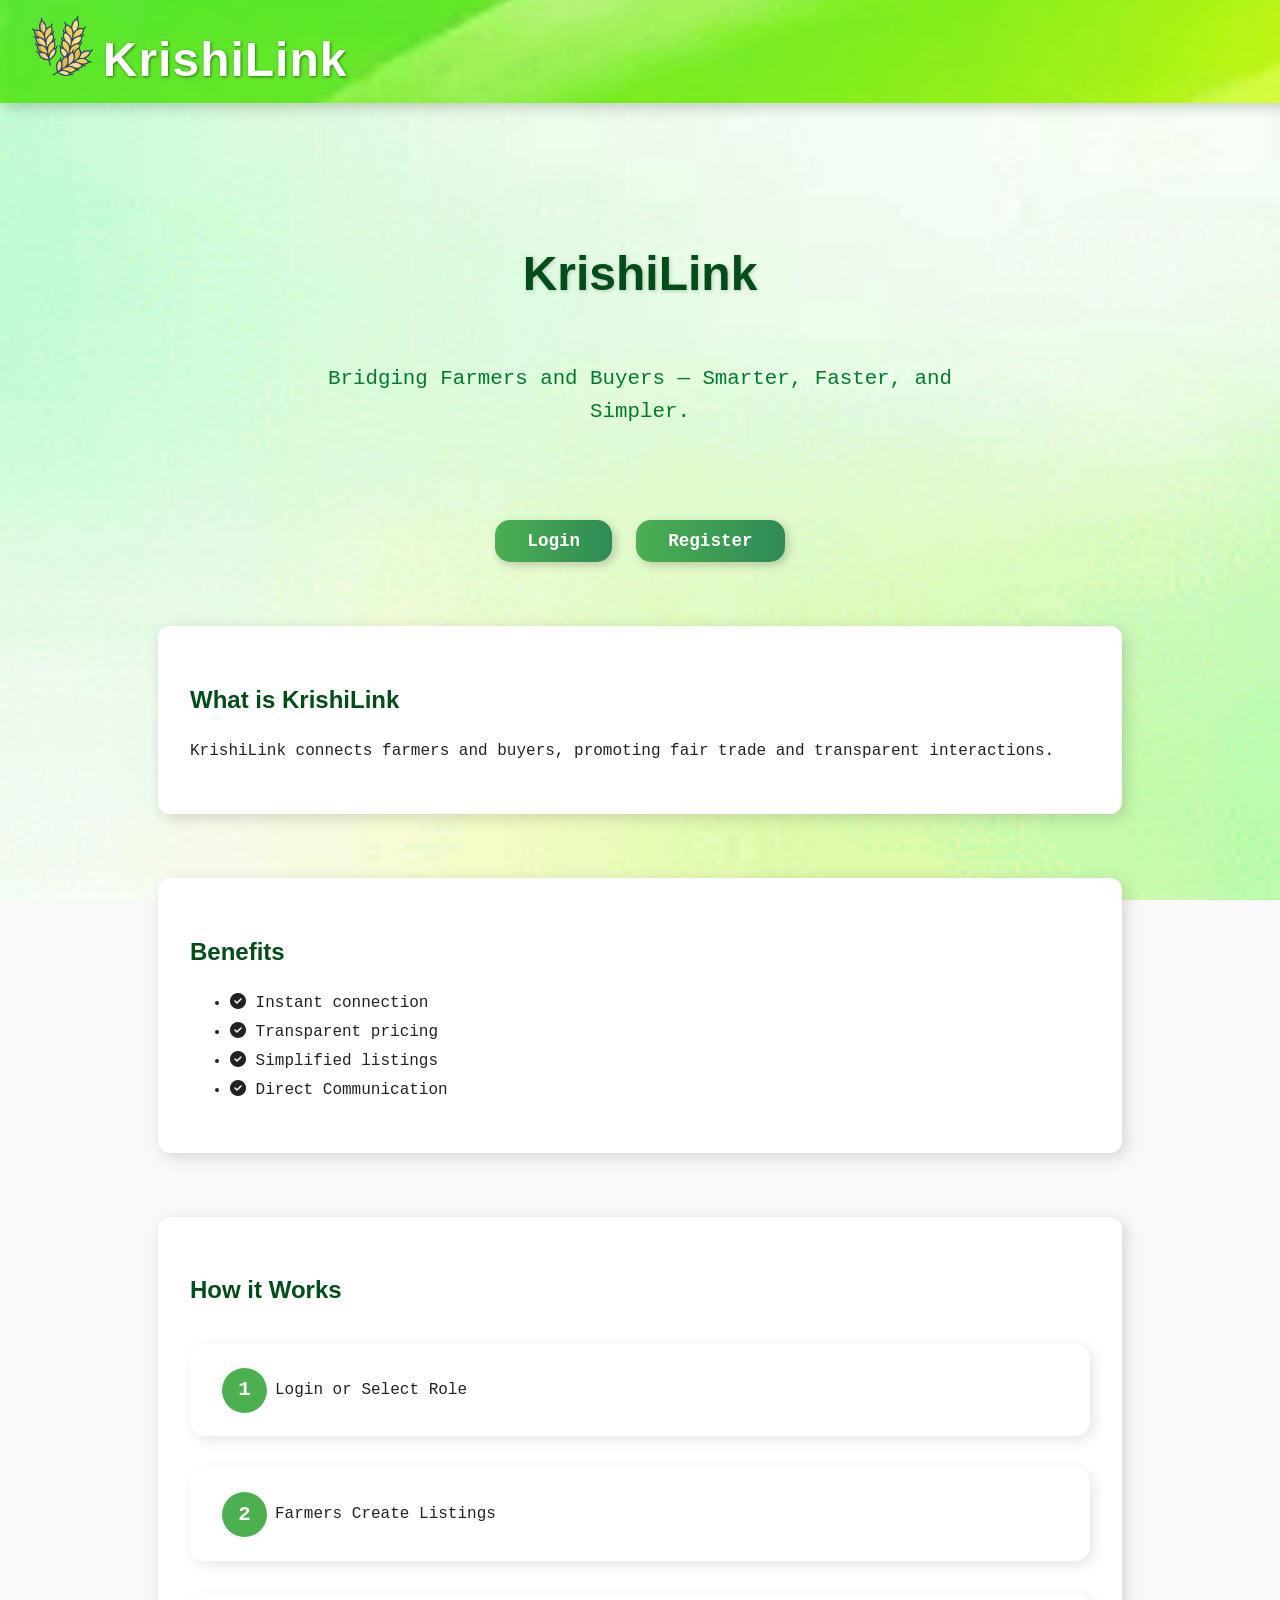
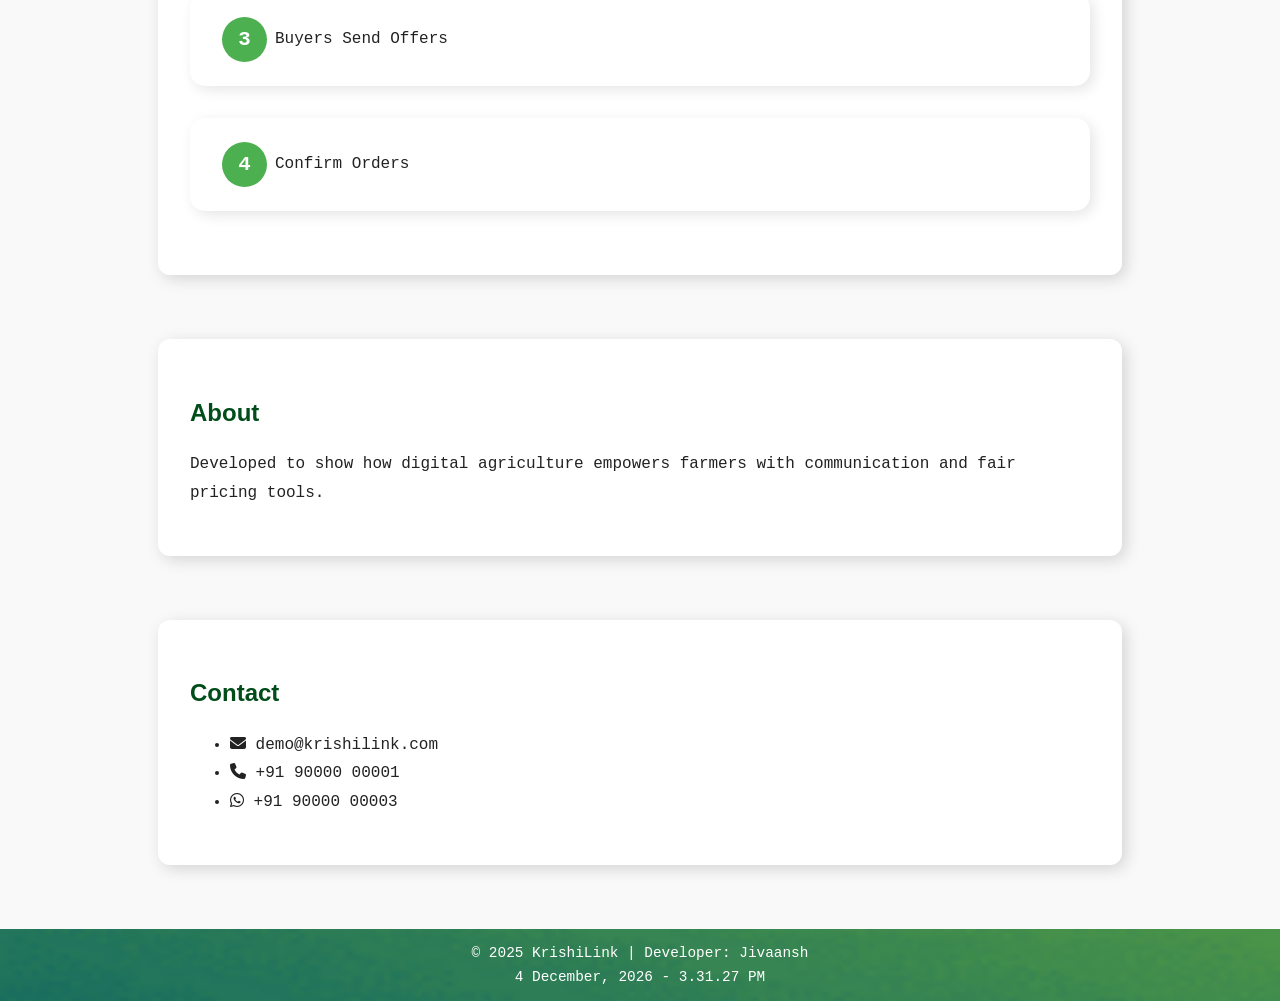
<file: index.html>
<!DOCTYPE html>
<html lang="en">

<head>
  <meta charset="UTF-8" />

  <!-- Favicon -->
  <link rel="icon" type="image/png" sizes="32x32" href="/assets/images/logo.png">
  <link rel="icon" type="image/png" sizes="16x16" href="/assets/images/logo.png">

  <!-- Primary Meta Tags -->
  <title>KrishiLink – Smart Farming Solutions</title>
  <meta name="title" content="KrishiLink – Smart Farming Solutions">
  <meta name="description"
    content="KrishiLink is your gateway to innovative farming solutions, crop management tips, and farmer resources. Join the smart agriculture revolution today!">
  <meta name="keywords"
    content="KrishiLink, farming, agriculture, crop management, smart farming, farmer tools, farm technology">
  <meta name="author" content="Jivaansh Yadav">

  <!-- Open Graph / Facebook -->
  <meta property="og:type" content="website">
  <meta property="og:url" content="https://krishilink.wuaze.com">
  <meta property="og:title" content="KrishiLink – Smart Farming Solutions">
  <meta property="og:description"
    content="KrishiLink is your gateway to innovative farming solutions, crop management tips, and farmer resources.">
  <meta property="og:image" content="https://krishilink.wuaze.com/assets/images/logo.png">

  <!-- Twitter -->
  <meta property="twitter:card" content="summary_large_image">
  <meta property="twitter:url" content="https://krishilink.wuaze.com">
  <meta property="twitter:title" content="KrishiLink – Smart Farming Solutions">
  <meta property="twitter:description"
    content="KrishiLink is your gateway to innovative farming solutions, crop management tips, and farmer resources.">
  <meta property="twitter:image" content="https://krishilink.wuaze.com/assets/images/logo.png">

  <!-- Viewport for responsive design -->
  <meta name="viewport" content="width=device-width, initial-scale=1.0">
  <meta name="CacheControl" content="no-cache, no-store, must-revalidate" />
  <meta http-equiv="Pragma" content="no-cache" />
  <meta http-equiv="Expires" content="0" />

  <title>KrishiLink</title>

  <!-- Styles -->
  <link rel="stylesheet" href="styles.css" />

  <!-- Font Awesome -->
  <link rel="stylesheet" href="https://cdnjs.cloudflare.com/ajax/libs/font-awesome/6.4.0/css/all.min.css">


  <!-- Fonts -->
  <link href="https://fonts.cdnfonts.com/css/airstrike" rel="stylesheet">
  <link href="https://fonts.cdnfonts.com/css/space-mono" rel="stylesheet">

</head>

<body>

  <!-- Header -->
  <header class="header" style="background-image:url('assets/images/header.png');">
    <div class="header-left">
      <img src="assets/images/logo.png" alt="KrishiLink Logo" class="logo">
      <span class="site-title">KrishiLink</span>
    </div>
  </header>

  <!-- Background -->
  <div class="background" style="background-image:url('assets/images/background.png');"></div>

  <main>
    <!-- Hero -->
    <section class="hero-section" id="hero">
      <h1>KrishiLink</h1>
      <p>Bridging Farmers and Buyers — Smarter, Faster, and Simpler.</p>
    </section>

    <!-- Auth Buttons -->
    <div class="auth-buttons">
      <button id="loginBtn" class="gradient-btn">Login</button>
      <button id="registerBtn" class="gradient-btn">Register</button>
    </div>

    <!-- Login Modal -->
    <div class="modal" id="loginModal">
      <div class="modal-content">
        <span class="close-btn" id="closeLogin">&times;</span>
        <h2>Login to KrishiLink</h2>
        <form id="loginForm">
          <input type="email" id="email" placeholder="Email" required>
          <input type="password" id="password" placeholder="Password" required>
          <p id="errorMsg" class="error"></p>
          <button type="submit" class="gradient-btn">Login</button>
        </form>
      </div>
    </div>

    <!-- Register Modal -->
    <div class="modal" id="registerModal">
      <div class="modal-content">
        <span class="close-btn" id="closeRegister">&times;</span>
        <h2>Create Your Account</h2>
        <form>
          <input type="text" placeholder="Full Name" required>
          <input type="email" placeholder="Email" required>
          <input type="tel" placeholder="Mobile Number" maxlength="10" pattern="[0-9]{10}" required>
          <input type="password" placeholder="Password" required>
          <select required>
            <option value="">Select Role</option>
            <option value="farmer">Farmer</option>
            <option value="buyer">Buyer</option>
          </select>
          <button type="submit" class="gradient-btn">Register</button>
        </form>

      </div>
    </div>

    <!-- Sections -->
    <section id="whatIsKrishiLink" class="info-card">
      <h2>What is KrishiLink</h2>
      <p>KrishiLink connects farmers and buyers, promoting fair trade and transparent interactions.</p>
    </section>

    <section id="benefits" class="info-card">
      <h2>Benefits</h2>
      <ul>
        <li><i class="fas fa-check-circle"></i> Instant connection</li>
        <li><i class="fas fa-check-circle"></i> Transparent pricing</li>
        <li><i class="fas fa-check-circle"></i> Simplified listings</li>
        <li><i class="fas fa-check-circle"></i> Direct Communication</li>
      </ul>
    </section>

    <section id="howItWorks" class="flowchart">
      <h2>How it Works</h2>
      <div class="flow-step">
        <div class="circle">1</div>
        <p>Login or Select Role</p>
      </div>
      <div class="flow-step">
        <div class="circle">2</div>
        <p>Farmers Create Listings</p>
      </div>
      <div class="flow-step">
        <div class="circle">3</div>
        <p>Buyers Send Offers</p>
      </div>
      <div class="flow-step">
        <div class="circle">4</div>
        <p>Confirm Orders</p>
      </div>
    </section>

    <section id="about" class="info-card">
      <h2>About</h2>
      <p>Developed to show how digital agriculture empowers farmers with communication and fair pricing tools.</p>
    </section>

    <section id="contact" class="info-card">
      <h2>Contact</h2>
      <ul>
        <li><a href="mailto:demo@krishilink.com" target="_blank"><i class="fas fa-envelope"></i> demo@krishilink.com</a></li>
        <li><a href="tel:+919000000001" target="_blank"><i class="fas fa-phone"></i> +91 90000 00001</a></li>
        <li><a href="https://wa.me/919000000003" target="_blank"><i class="fab fa-whatsapp"></i> +91 90000 00003</a></li>
      </ul>
    </section>
  </main>

  <footer style="background-image:url('assets/images/footer.png');">
    <div class="footer-content">
      <p>&copy; 2025 KrishiLink | Developer: Jivaansh</p>
      <p id="footer-datetime"></p>
    </div>
  </footer>

  <!-- Scripts -->
  <script src="script.js"></script>
  <script src="login.js"></script>

</body>

</html>
</file>
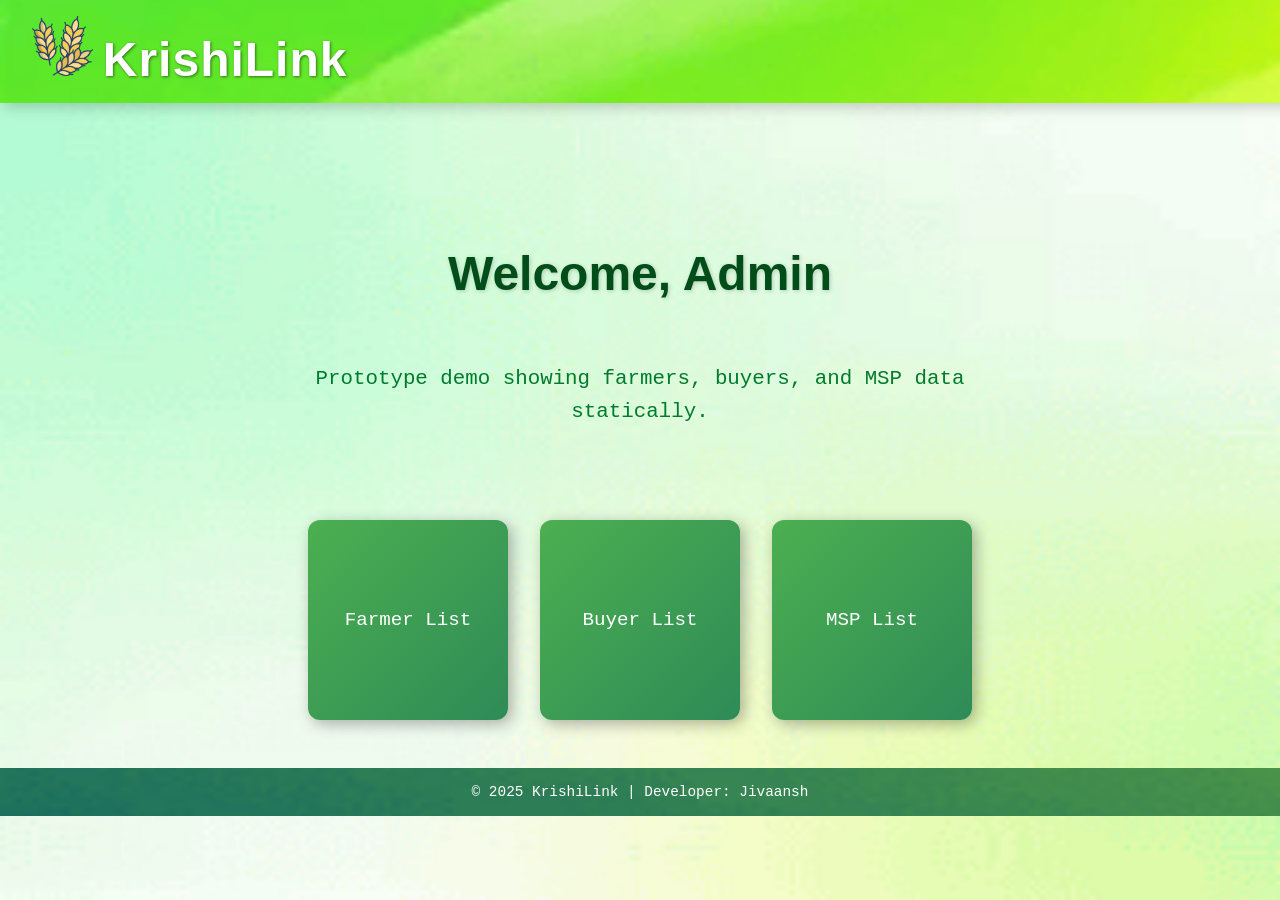
<file: dashboards/admin-dashboard.html>
<!DOCTYPE html>
<html lang="en">

<head>
  <meta charset="UTF-8" />
  <meta name="viewport" content="width=device-width, initial-scale=1.0">
  <title>KrishiLink Admin Dashboard</title>
  <link rel="stylesheet" href="../styles.css">
  <style>
    body {
      margin: 0;
      font-family: 'Space Mono', monospace;
      background-color: #f9f9f9;
      color: #222;
      scroll-behavior: smooth;
    }

    a {
      color: inherit;
      text-decoration: none;
    }

    a:hover {
      text-decoration: underline;
      color: #004d1a;
    }

    .background {
      position: fixed;
      top: 0;
      left: 0;
      width: 100%;
      height: 100%;
      z-index: -1;
      background-size: cover;
      background-position: center;
      background-attachment: fixed;
    }

    /* ===== Dashboard Cards ===== */
    .dashboard-cards {
      display: flex;
      justify-content: center;
      gap: 2rem;
      margin: 3rem 0;
      flex-wrap: wrap;
    }

    .card {
      background: linear-gradient(135deg, #4CAF50, #2e8b57);
      color: #fff;
      width: 200px;
      height: 200px;
      display: flex;
      justify-content: center;
      align-items: center;
      font-size: 1.2rem;
      border-radius: 12px;
      cursor: pointer;
      text-align: center;
      box-shadow: 4px 4px 15px rgba(0, 0, 0, 0.3);
      transition: transform 0.3s, box-shadow 0.3s;
      position: relative;
      overflow: hidden;
      animation: cardPop 0.6s ease forwards;
    }

    .card::before {
      content: '';
      position: absolute;
      width: 100%;
      height: 100%;
      background: rgba(255, 255, 255, 0.1);
      top: -100%;
      left: 0;
      transition: all 0.5s;
    }

    .card:hover::before {
      top: 0;
    }

    .card:hover {
      transform: scale(1.05);
      box-shadow: 6px 6px 20px rgba(0, 0, 0, 0.4);
    }

    @keyframes cardPop {
      from {
        transform: scale(0.8);
        opacity: 0;
      }

      to {
        transform: scale(1);
        opacity: 1;
      }
    }

    /* ===== Modal Base ===== */
    .modal {
      display: none;
      position: fixed;
      top: 0;
      left: 0;
      width: 100%;
      height: 100%;
      background: rgba(0, 0, 0, 0.6);
      z-index: 3000;
      justify-content: center;
      align-items: center;
      animation: fadeInBackground 0.3s;
    }

    .modal.show {
      display: flex;
    }

    /* ===== Modal Content ===== */
    .modal-content {
      background: #fff;
      padding: 2rem 2.5rem;
      border-radius: 15px;
      width: 90%;
      max-width: 700px;
      box-shadow: 0 4px 25px rgba(0, 0, 0, 0.3);
      position: relative;
      text-align: center;
      transform: translateY(-20px);
      opacity: 0;
      animation: fadeInContent 0.3s forwards;
      overflow-y: auto;
      max-height: 80vh;
    }

    /* ===== Close Button ===== */
    .close-btn {
      position: absolute;
      top: 12px;
      right: 15px;
      font-size: 1.6rem;
      cursor: pointer;
      color: #333;
      transition: 0.3s;
    }

    .close-btn:hover {
      color: #e63946;
    }

    /* ===== Table inside Modal ===== */
    .modal-content table {
      width: 100%;
      border-collapse: collapse;
      margin-top: 1rem;
      animation: tableFade 0.8s ease forwards;
    }

    .modal-content th,
    .modal-content td {
      border: 1px solid #ccc;
      padding: 0.6rem;
      text-align: left;
    }

    .modal-content th {
      background: #4CAF50;
      color: #fff;
    }

    .modal-content iframe {
      width: 100%;
      height: 500px;
      border: none;
      margin-top: 1rem;
      animation: fadeInContent 0.5s forwards;
    }

    /* ===== Animations ===== */
    @keyframes fadeInBackground {
      from {
        opacity: 0;
      }

      to {
        opacity: 1;
      }
    }

    @keyframes fadeInContent {
      from {
        opacity: 0;
        transform: translateY(-20px);
      }

      to {
        opacity: 1;
        transform: translateY(0);
      }
    }

    @keyframes tableFade {
      from {
        opacity: 0;
      }

      to {
        opacity: 1;
      }
    }

    /* ===== Hero Section ===== */
    .hero-section h1 {
      animation: fadeInContent 1s ease forwards;
    }

    .hero-section p {
      animation: fadeInContent 1.2s ease forwards;
    }
  </style>
</head>

<body style="background-image: url(../assets/images/background.png); background-size: cover; background-attachment: fixed;">

  <!-- Header -->
  <header class="header" style="background-image:url('../assets/images/header.png');">
    <div class="header-left">
      <img src="../assets/images/logo.png" alt="KrishiLink Logo" class="logo">
      <span class="site-title">KrishiLink</span>
  </header>
    <!-- Hero Section -->
    <section class="hero-section">
      <h1>Welcome, Admin</h1>
      <p>Prototype demo showing farmers, buyers, and MSP data statically.</p>
    </section>

    <!-- Dashboard Cards -->
    <div class="dashboard-cards">
      <div class="card" onclick="openModal('farmerModal')">Farmer List</div>
      <div class="card" onclick="openModal('buyerModal')">Buyer List</div>
      <div class="card" onclick="openModal('mspModal')">MSP List</div>
    </div>

    <!-- Farmer Modal -->
    <div id="farmerModal" class="modal">
      <div class="modal-content">
        <span class="close-btn" onclick="closeModal('farmerModal')">&times;</span>
        <h2>Farmers</h2>
        <table>
          <tr>
            <th>ID</th>
            <th>Name</th>
            <th>Email</th>
            <th>Mobile</th>
            <th>Crop</th>
            <th>Quantity</th>
            <th>Rate</th>
          </tr>
          <tr>
            <td>farmer1</td>
            <td>Vishwajeet</td>
            <td>vishwajeet@krishilink.in</td>
            <td>9999000001</td>
            <td>Wheat</td>
            <td>50kg</td>
            <td>₹30/kg</td>
          </tr>
          <tr>
            <td>farmer2</td>
            <td>Sakshi</td>
            <td>sakshi@krishilink.in</td>
            <td>9999000002</td>
            <td>Rice</td>
            <td>100kg</td>
            <td>₹40/kg</td>
          </tr>
        </table>
      </div>
    </div>

    <!-- Buyer Modal -->
    <div id="buyerModal" class="modal">
      <div class="modal-content">
        <span class="close-btn" onclick="closeModal('buyerModal')">&times;</span>
        <h2>Buyers</h2>
        <table>
          <tr>
            <th>ID</th>
            <th>Name</th>
            <th>Email</th>
            <th>Mobile</th>
            <th>Role</th>
          </tr>
          <tr>
            <td>buyer1</td>
            <td>Disha</td>
            <td>disha@krishilink.in</td>
            <td>9999000003</td>
            <td>Buyer</td>
          </tr>
          <tr>
            <td>buyer2</td>
            <td>Adwita</td>
            <td>adwita@krishilink.in</td>
            <td>9999000004</td>
            <td>Buyer</td>
          </tr>
        </table>
      </div>
    </div>

    <!-- MSP Modal -->
    <div id="mspModal" class="modal">
      <div class="modal-content">
        <span class="close-btn" onclick="closeModal('mspModal')">&times;</span>
        <h2>Minimum Support Price (MSP)</h2>
        <iframe src="MSP_for-website_English-version.pdf"></iframe>
      </div>
    </div>
  <!-- Footer -->
  <footer style="background-image:url('../assets/images/footer.png');">
    <div class="footer-content">
      <p>&copy; 2025 KrishiLink | Developer: Jivaansh</p>
    </div>
  </footer>

  <!-- JS for modals -->
  <script>
    function openModal(id) {
      const modal = document.getElementById(id);
      modal.classList.add('show');
    }
    function closeModal(id) {
      const modal = document.getElementById(id);
      modal.classList.remove('show');
    }

    // Optional: close modal on clicking outside content
    window.addEventListener('click', function (e) {
      const modals = document.querySelectorAll('.modal');
      modals.forEach(modal => {
        if (e.target === modal) modal.classList.remove('show');
      });
    });
  </script>
  <script src="../script.js"></script>
</body>

</html>
</file>
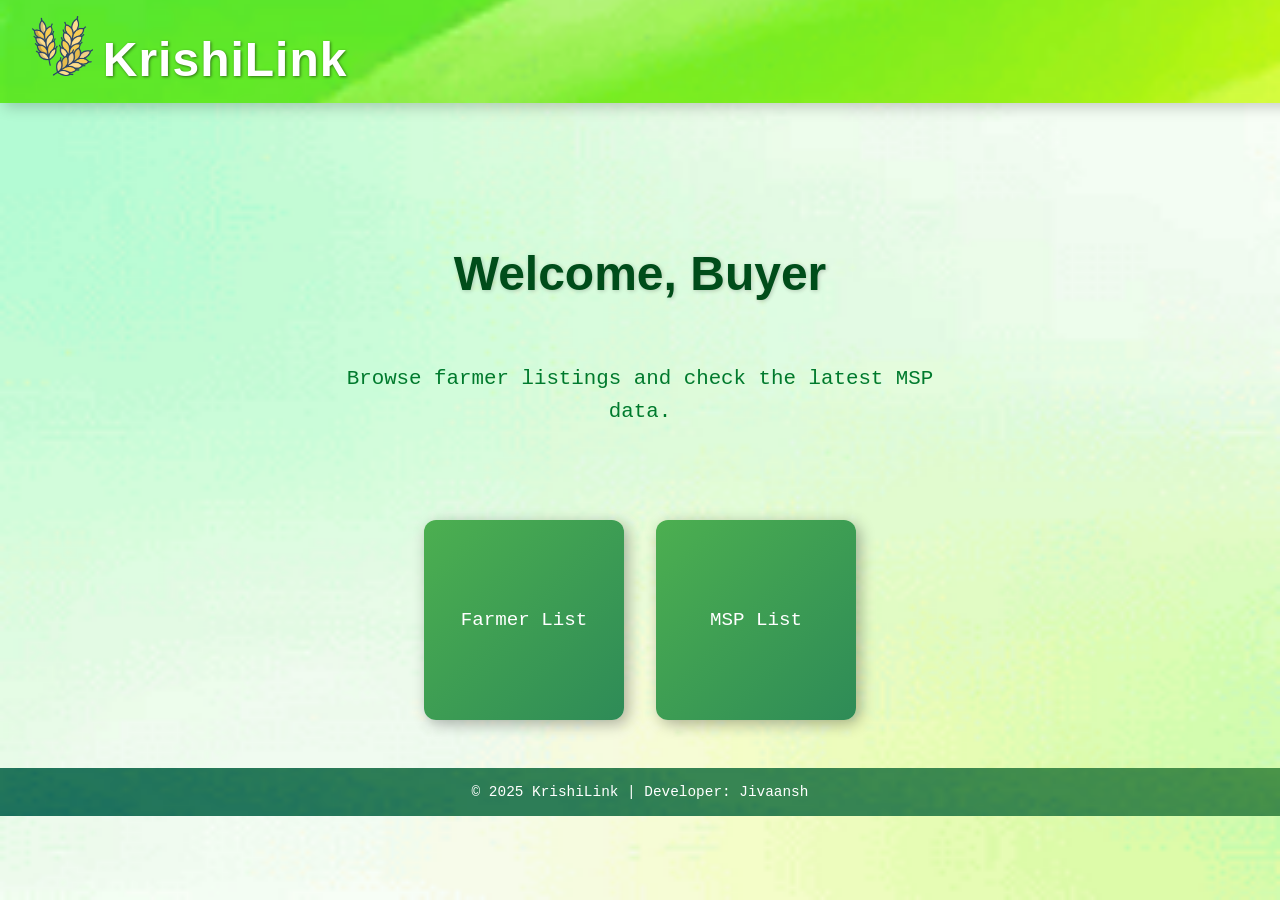
<file: dashboards/buyer-dashboard.html>
<!DOCTYPE html>
<html lang="en">

<head>
  <meta charset="UTF-8" />
  <meta name="viewport" content="width=device-width, initial-scale=1.0">
  <title>KrishiLink Buyer Dashboard</title>
  <link rel="stylesheet" href="../styles.css">
  <style>
    body {
      margin: 0;
      font-family: 'Space Mono', monospace;
      background-color: #f9f9f9;
      color: #222;
      scroll-behavior: smooth;
    }

    a {
      color: inherit;
      text-decoration: none;
    }

    a:hover {
      text-decoration: underline;
      color: #004d1a;
    }

    /* ===== Dashboard Cards ===== */
    .dashboard-cards {
      display: flex;
      justify-content: center;
      gap: 2rem;
      margin: 3rem 0;
      flex-wrap: wrap;
    }

    .card {
      background: linear-gradient(135deg, #4CAF50, #2e8b57);
      color: #fff;
      width: 200px;
      height: 200px;
      display: flex;
      justify-content: center;
      align-items: center;
      font-size: 1.2rem;
      border-radius: 12px;
      cursor: pointer;
      text-align: center;
      box-shadow: 4px 4px 15px rgba(0, 0, 0, 0.3);
      transition: transform 0.3s, box-shadow 0.3s;
      position: relative;
      overflow: hidden;
      animation: cardPop 0.6s ease forwards;
    }

    .card::before {
      content: '';
      position: absolute;
      width: 100%;
      height: 100%;
      background: rgba(255, 255, 255, 0.1);
      top: -100%;
      left: 0;
      transition: all 0.5s;
    }

    .card:hover::before {
      top: 0;
    }

    .card:hover {
      transform: scale(1.05);
      box-shadow: 6px 6px 20px rgba(0, 0, 0, 0.4);
    }

    @keyframes cardPop {
      from {
        transform: scale(0.8);
        opacity: 0;
      }

      to {
        transform: scale(1);
        opacity: 1;
      }
    }

    /* ===== Modal Base ===== */
    .modal {
      display: none;
      position: fixed;
      top: 0;
      left: 0;
      width: 100%;
      height: 100%;
      background: rgba(0, 0, 0, 0.6);
      z-index: 3000;
      justify-content: center;
      align-items: center;
      animation: fadeInBackground 0.3s;
    }

    .modal.show {
      display: flex;
    }

    /* ===== Modal Content ===== */
    .modal-content {
      background: #fff;
      padding: 2rem 2.5rem;
      border-radius: 15px;
      width: 90%;
      max-width: 700px;
      box-shadow: 0 4px 25px rgba(0, 0, 0, 0.3);
      position: relative;
      text-align: center;
      transform: translateY(-20px);
      opacity: 0;
      animation: fadeInContent 0.3s forwards;
      overflow-y: auto;
      max-height: 80vh;
    }

    /* ===== Close Button ===== */
    .close-btn {
      position: absolute;
      top: 12px;
      right: 15px;
      font-size: 1.6rem;
      cursor: pointer;
      color: #333;
      transition: 0.3s;
    }

    .close-btn:hover {
      color: #e63946;
    }

    /* ===== Table inside Modal ===== */
    .modal-content table {
      width: 100%;
      border-collapse: collapse;
      margin-top: 1rem;
      animation: tableFade 0.8s ease forwards;
    }

    .modal-content th,
    .modal-content td {
      border: 1px solid #ccc;
      padding: 0.6rem;
      text-align: left;
    }

    .modal-content th {
      background: #4CAF50;
      color: #fff;
    }

    .modal-content iframe {
      width: 100%;
      height: 500px;
      border: none;
      margin-top: 1rem;
      animation: fadeInContent 0.5s forwards;
    }

    /* ===== Animations ===== */
    @keyframes fadeInBackground {
      from {
        opacity: 0;
      }

      to {
        opacity: 1;
      }
    }

    @keyframes fadeInContent {
      from {
        opacity: 0;
        transform: translateY(-20px);
      }

      to {
        opacity: 1;
        transform: translateY(0);
      }
    }

    @keyframes tableFade {
      from {
        opacity: 0;
      }

      to {
        opacity: 1;
      }
    }

    /* ===== Hero Section ===== */
    .hero-section h1 {
      animation: fadeInContent 1s ease forwards;
    }

    .hero-section p {
      animation: fadeInContent 1.2s ease forwards;
    }
  </style>
</head>

<body style="background-image: url(../assets/images/background.png); background-size: cover; background-attachment: fixed;">

  <!-- Header -->
  <header class="header" style="background-image:url('../assets/images/header.png');">
    <div class="header-left">
      <img src="../assets/images/logo.png" alt="KrishiLink Logo" class="logo">
      <span class="site-title">KrishiLink</span>
    </div>
  </header>

  <!-- Hero Section -->
  <section class="hero-section">
    <h1>Welcome, Buyer</h1>
    <p>Browse farmer listings and check the latest MSP data.</p>
  </section>

  <!-- Dashboard Cards -->
  <div class="dashboard-cards">
    <div class="card" onclick="openModal('farmerModal')">Farmer List</div>
    <div class="card" onclick="openModal('mspModal')">MSP List</div>
  </div>

  <!-- Farmer Modal -->
  <div id="farmerModal" class="modal">
    <div class="modal-content">
      <span class="close-btn" onclick="closeModal('farmerModal')">&times;</span>
      <h2>Available Farmers & Crops</h2>
      <table>
        <tr>
          <th>ID</th>
          <th>Name</th>
          <th>Email</th>
          <th>Mobile</th>
          <th>Crop</th>
          <th>Quantity</th>
          <th>Rate</th>
        </tr>
        <tr>
          <td>farmer1</td>
          <td>Vishwajeet</td>
          <td>vishwajeet@krishilink.in</td>
          <td>9999000001</td>
          <td>Wheat</td>
          <td>50kg</td>
          <td>₹30/kg</td>
        </tr>
        <tr>
          <td>farmer2</td>
          <td>Sakshi</td>
          <td>sakshi@krishilink.in</td>
          <td>9999000002</td>
          <td>Rice</td>
          <td>100kg</td>
          <td>₹40/kg</td>
        </tr>
      </table>
    </div>
  </div>

  <!-- MSP Modal -->
  <div id="mspModal" class="modal">
    <div class="modal-content">
      <span class="close-btn" onclick="closeModal('mspModal')">&times;</span>
      <h2>Minimum Support Price (MSP)</h2>
      <iframe src="MSP_for-website_English-version.pdf"></iframe>
    </div>
  </div>

  <!-- Footer -->
  <footer style="background-image:url('../assets/images/footer.png');">
    <div class="footer-content">
      <p>&copy; 2025 KrishiLink | Developer: Jivaansh</p>
    </div>
  </footer>

  <!-- JS for modals -->
  <script>
    function openModal(id) {
      const modal = document.getElementById(id);
      modal.classList.add('show');
    }
    function closeModal(id) {
      const modal = document.getElementById(id);
      modal.classList.remove('show');
    }

    // Close modal on outside click
    window.addEventListener('click', function (e) {
      document.querySelectorAll('.modal').forEach(modal => {
        if (e.target === modal) modal.classList.remove('show');
      });
    });
  </script>

</body>
</html>
</file>
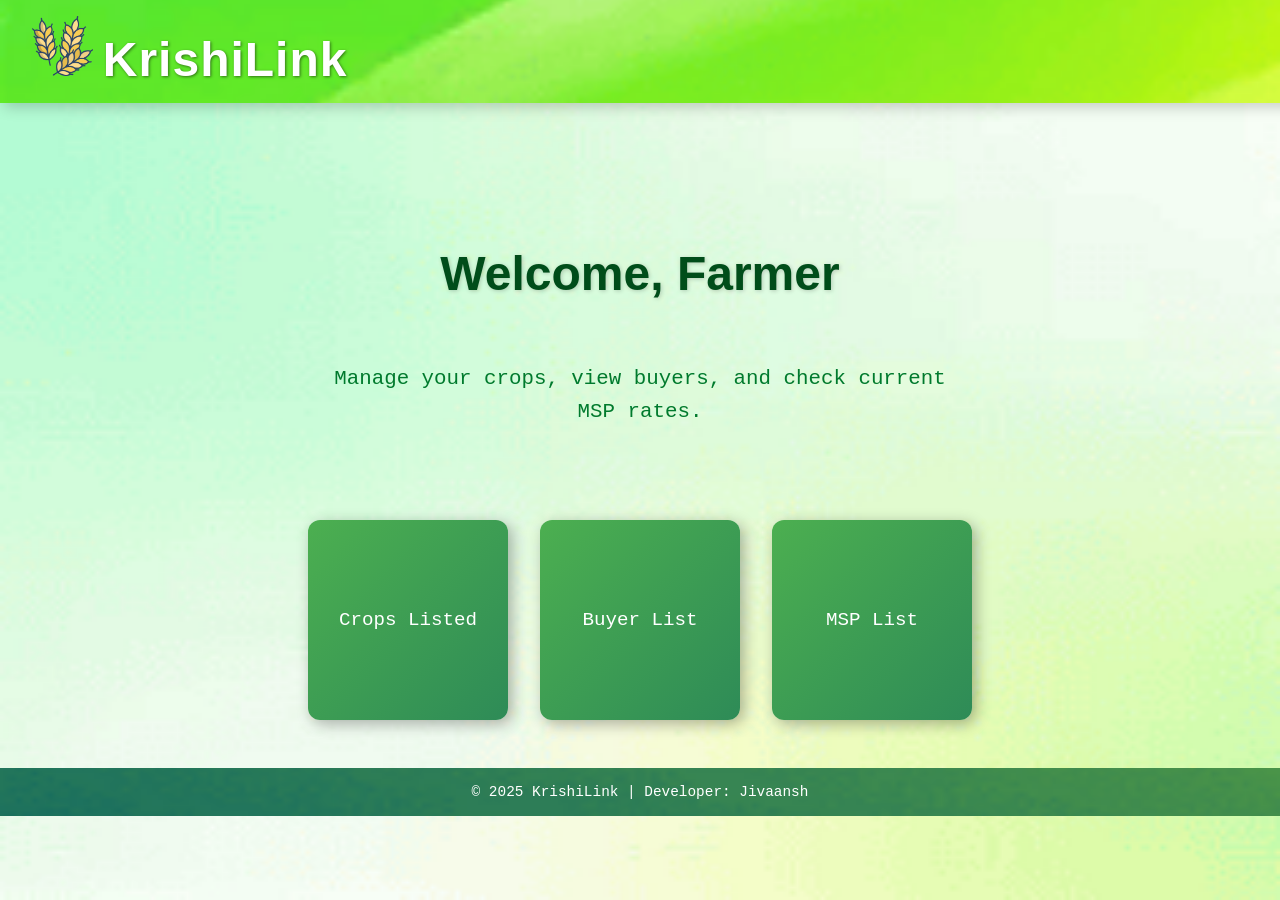
<file: dashboards/farmer-dashboard.html>
<!DOCTYPE html>
<html lang="en">

<head>
  <meta charset="UTF-8" />
  <meta name="viewport" content="width=device-width, initial-scale=1.0">
  <title>KrishiLink Farmer Dashboard</title>
  <link rel="stylesheet" href="../styles.css">
  <style>
    body {
      margin: 0;
      font-family: 'Space Mono', monospace;
      background-color: #f9f9f9;
      color: #222;
      scroll-behavior: smooth;
    }

    a {
      color: inherit;
      text-decoration: none;
    }

    a:hover {
      text-decoration: underline;
      color: #004d1a;
    }

    /* ===== Dashboard Cards ===== */
    .dashboard-cards {
      display: flex;
      justify-content: center;
      gap: 2rem;
      margin: 3rem 0;
      flex-wrap: wrap;
    }

    .card {
      background: linear-gradient(135deg, #4CAF50, #2e8b57);
      color: #fff;
      width: 200px;
      height: 200px;
      display: flex;
      justify-content: center;
      align-items: center;
      font-size: 1.2rem;
      border-radius: 12px;
      cursor: pointer;
      text-align: center;
      box-shadow: 4px 4px 15px rgba(0, 0, 0, 0.3);
      transition: transform 0.3s, box-shadow 0.3s;
      position: relative;
      overflow: hidden;
      animation: cardPop 0.6s ease forwards;
    }

    .card::before {
      content: '';
      position: absolute;
      width: 100%;
      height: 100%;
      background: rgba(255, 255, 255, 0.1);
      top: -100%;
      left: 0;
      transition: all 0.5s;
    }

    .card:hover::before {
      top: 0;
    }

    .card:hover {
      transform: scale(1.05);
      box-shadow: 6px 6px 20px rgba(0, 0, 0, 0.4);
    }

    @keyframes cardPop {
      from {
        transform: scale(0.8);
        opacity: 0;
      }

      to {
        transform: scale(1);
        opacity: 1;
      }
    }

    /* ===== Modal Base ===== */
    .modal {
      display: none;
      position: fixed;
      top: 0;
      left: 0;
      width: 100%;
      height: 100%;
      background: rgba(0, 0, 0, 0.6);
      z-index: 3000;
      justify-content: center;
      align-items: center;
      animation: fadeInBackground 0.3s;
    }

    .modal.show {
      display: flex;
    }

    /* ===== Modal Content ===== */
    .modal-content {
      background: #fff;
      padding: 2rem 2.5rem;
      border-radius: 15px;
      width: 90%;
      max-width: 700px;
      box-shadow: 0 4px 25px rgba(0, 0, 0, 0.3);
      position: relative;
      text-align: center;
      transform: translateY(-20px);
      opacity: 0;
      animation: fadeInContent 0.3s forwards;
      overflow-y: auto;
      max-height: 80vh;
    }

    /* ===== Close Button ===== */
    .close-btn {
      position: absolute;
      top: 12px;
      right: 15px;
      font-size: 1.6rem;
      cursor: pointer;
      color: #333;
      transition: 0.3s;
    }

    .close-btn:hover {
      color: #e63946;
    }

    /* ===== Table inside Modal ===== */
    .modal-content table {
      width: 100%;
      border-collapse: collapse;
      margin-top: 1rem;
      animation: tableFade 0.8s ease forwards;
    }

    .modal-content th,
    .modal-content td {
      border: 1px solid #ccc;
      padding: 0.6rem;
      text-align: left;
    }

    .modal-content th {
      background: #4CAF50;
      color: #fff;
    }

    .modal-content iframe {
      width: 100%;
      height: 500px;
      border: none;
      margin-top: 1rem;
      animation: fadeInContent 0.5s forwards;
    }

    /* ===== Animations ===== */
    @keyframes fadeInBackground {
      from {
        opacity: 0;
      }

      to {
        opacity: 1;
      }
    }

    @keyframes fadeInContent {
      from {
        opacity: 0;
        transform: translateY(-20px);
      }

      to {
        opacity: 1;
        transform: translateY(0);
      }
    }

    @keyframes tableFade {
      from {
        opacity: 0;
      }

      to {
        opacity: 1;
      }
    }

    /* ===== Hero Section ===== */
    .hero-section h1 {
      animation: fadeInContent 1s ease forwards;
    }

    .hero-section p {
      animation: fadeInContent 1.2s ease forwards;
    }
  </style>
</head>

<body style="background-image: url(../assets/images/background.png); background-size: cover; background-attachment: fixed;">

  <!-- Header -->
  <header class="header" style="background-image:url('../assets/images/header.png');">
    <div class="header-left">
      <img src="../assets/images/logo.png" alt="KrishiLink Logo" class="logo">
      <span class="site-title">KrishiLink</span>
    </div>
  </header>

  <!-- Hero Section -->
  <section class="hero-section">
    <h1>Welcome, Farmer</h1>
    <p>Manage your crops, view buyers, and check current MSP rates.</p>
  </section>

  <!-- Dashboard Cards -->
  <div class="dashboard-cards">
    <div class="card" onclick="openModal('cropModal')">Crops Listed</div>
    <div class="card" onclick="openModal('buyerModal')">Buyer List</div>
    <div class="card" onclick="openModal('mspModal')">MSP List</div>
  </div>

  <!-- Crop Modal -->
  <div id="cropModal" class="modal">
    <div class="modal-content">
      <span class="close-btn" onclick="closeModal('cropModal')">&times;</span>
      <h2>Your Crops Listed</h2>
      <table>
        <tr>
          <th>Crop Name</th>
          <th>Quantity</th>
          <th>Rate</th>
        </tr>
        <tr>
          <td>Wheat</td>
          <td>50kg</td>
          <td>₹30/kg</td>
        </tr>
        <tr>
          <td>Rice</td>
          <td>100kg</td>
          <td>₹40/kg</td>
        </tr>
      </table>
    </div>
  </div>

  <!-- Buyer Modal -->
  <div id="buyerModal" class="modal">
    <div class="modal-content">
      <span class="close-btn" onclick="closeModal('buyerModal')">&times;</span>
      <h2>Registered Buyers</h2>
      <table>
        <tr>
          <th>ID</th>
          <th>Name</th>
          <th>Email</th>
          <th>Mobile</th>
        </tr>
        <tr>
          <td>buyer1</td>
          <td>Disha</td>
          <td>disha@krishilink.in</td>
          <td>9999000003</td>
        </tr>
        <tr>
          <td>buyer2</td>
          <td>Adwita</td>
          <td>adwita@krishilink.in</td>
          <td>9999000004</td>
        </tr>
      </table>
    </div>
  </div>

  <!-- MSP Modal -->
  <div id="mspModal" class="modal">
    <div class="modal-content">
      <span class="close-btn" onclick="closeModal('mspModal')">&times;</span>
      <h2>Minimum Support Price (MSP)</h2>
      <iframe src="MSP_for-website_English-version.pdf"></iframe>
    </div>
  </div>

  <!-- Footer -->
  <footer style="background-image:url('../assets/images/footer.png');">
    <div class="footer-content">
      <p>&copy; 2025 KrishiLink | Developer: Jivaansh</p>
    </div>
  </footer>

  <!-- JS for modals -->
  <script>
    function openModal(id) {
      const modal = document.getElementById(id);
      modal.classList.add('show');
    }
    function closeModal(id) {
      const modal = document.getElementById(id);
      modal.classList.remove('show');
    }

    // close modal on outside click
    window.addEventListener('click', function (e) {
      document.querySelectorAll('.modal').forEach(modal => {
        if (e.target === modal) modal.classList.remove('show');
      });
    });
  </script>

</body>
</html>
</file>
<file: styles.css>
@import url('https://fonts.cdnfonts.com/css/airstrike');
@import url('https://fonts.cdnfonts.com/css/space-mono');

/* ===========================
   Global
=========================== */
body {
  margin: 0;
  font-family: 'Space Mono', monospace;
  background-color: #f9f9f9;
  color: #222;
  scroll-behavior: smooth;
}

a {
  color: inherit;
  text-decoration: none;
}

a:hover {
  text-decoration: underline;
  color: #004d1a;
}

.background {
  position: fixed;
  top: 0;
  left: 0;
  width: 100%;
  height: 100%;
  z-index: -1;
  background-size: cover;
  background-position: center;
  background-attachment: fixed;
}

/* ===========================
   Header
=========================== */
.header {
  display: flex;
  justify-content: space-between;
  align-items: center;
  padding: 1rem 2rem;
  background-size: cover;
  background-position: center;
  color: #fff;
  position: relative;
  top: 0;
  width: 100%;
  z-index: 2000;
  text-shadow: 1px 1px 3px rgba(0,0,0,0.5);
  box-shadow: 4px 4px 14px rgba(0,0,0,0.2);
}

.logo {
  height: 60px;
}

.site-title {
  font-family: 'Airstrike', sans-serif;
  font-size: 3rem;
  font-weight: bold;
  letter-spacing: 1px;
}


/* ===========================
   Hero Section
=========================== */
.hero-section {
  display: flex;
  flex-direction: column;
  justify-content: center;
  align-items: center;
  height: 25vh;
  text-align: center;
  background: transparent;
  margin-top: 5rem;
  padding: 2rem;
}

.hero-section h1 {
  font-family: 'Airstrike', sans-serif;
  font-size: 3rem;
  color: #004d1a;
  text-shadow: 1px 1px 4px rgba(0,0,0,0.2);
}

.hero-section p {
  font-size: 1.3rem;
  color: #007a2d;
  max-width: 650px;
  line-height: 1.6;
}

/* ===========================
   Auth Buttons
=========================== */
.auth-buttons {
  display: flex;
  justify-content: center;
  gap: 1.5rem;
  margin-top: 3rem;
  margin-bottom: 3rem;
}

.gradient-btn {
  background: linear-gradient(90deg, #4CAF50, #2e8b57);
  color: #fff;
  border: none;
  padding: 0.7rem 2rem;
  border-radius: 15px;
  font-size: 1.1rem;
  font-weight: 600;
  cursor: pointer;
  box-shadow: 3px 3px 10px rgba(0,0,0,0.2);
  transition: all 0.3s ease;
  font-family: 'Space Mono', monospace;
}
.gradient-btn:hover {
  transform: scale(1.05);
  box-shadow: 5px 5px 15px rgba(0,0,0,0.3);
}

/* ===========================
   Modals
=========================== */
.modal {
  display: none;
  position: fixed;
  top: 0; left: 0;
  width: 100%; height: 100%;
  background: rgba(0,0,0,0.6);
  z-index: 3000;
  justify-content: center;
  align-items: center;
}

.modal-content {
  background: #ffffff;
  padding: 2rem 2.5rem;
  border-radius: 15px;
  width: 90%;
  max-width: 420px;
  box-shadow: 0 4px 25px rgba(0,0,0,0.3);
  position: relative;
  text-align: center;
  animation: fadeIn 0.3s ease;
}

.modal-content h2 {
  font-family: 'Airstrike', sans-serif;
  color: #004d1a;
  margin-bottom: 1.5rem;
}

.modal-content form {
  display: flex;
  flex-direction: column;
  gap: 1rem;
  width: 100%;
}

.modal-content input,
.modal-content select {
  padding: 0.8rem 1rem;
  border: 1.5px solid #ccc;
  border-radius: 8px;
  font-size: 1rem;
  width: 100%;
  box-sizing: border-box;
  transition: border-color 0.3s, box-shadow 0.3s;
  font-family: 'Space Mono', monospace;
}

.modal-content input:hover,
.modal-content select:hover {
  border-color: #4CAF50;
}

.modal-content input:focus,
.modal-content select:focus {
  border-color: #4CAF50;
  box-shadow: 0 0 5px rgba(76, 175, 80, 0.4);
  outline: none;
}

.modal-content select {
  background-color: #f9f9f9;
  appearance: none;
  -webkit-appearance: none;
  -moz-appearance: none;
  background-image: url("data:image/svg+xml;charset=UTF-8,<svg width='12' height='8' viewBox='0 0 12 8' fill='none' xmlns='http://www.w3.org/2000/svg'><path d='M1 1L6 6L11 1' stroke='%234CAF50' stroke-width='2' stroke-linecap='round'/></svg>");
  background-repeat: no-repeat;
  background-position: right 1rem center;
  background-size: 1rem;
  cursor: pointer;
}

.modal-content select option { padding: 0.5rem; }

.modal-content button.gradient-btn {
  width: 100%;
  padding: 0.9rem;
  border-radius: 8px;
  font-weight: bold;
}

.close-btn {
  position: absolute;
  top: 12px;
  right: 15px;
  font-size: 1.6rem;
  cursor: pointer;
  color: #333;
  transition: 0.3s;
}
.close-btn:hover { color: #e63946; }

@keyframes fadeIn {
  from {opacity: 0; transform: translateY(-20px);}
  to {opacity: 1; transform: translateY(0);}
}

/* ===========================
   Info Cards
=========================== */
.info-card {
  background: #fff;
  margin: 4rem auto;
  padding: 2rem;
  max-width: 900px;
  border-radius: 12px;
  box-shadow: 4px 4px 16px rgba(0,0,0,0.15);
  line-height: 1.8;
  opacity: 0;
  transform: translateY(30px);
  transition: all 0.8s ease;
}

.info-card.visible { opacity: 1; transform: translateY(0); }

.info-card h2 {
  font-family: 'Airstrike', sans-serif;
  color: #004d1a;
  margin-bottom: 1rem;
}

.info-card:hover { transform: scale(1.02); }

/* ===========================
   Flowchart
=========================== */
.flowchart {
  background: #fff;
  margin: 4rem auto;
  padding: 2rem;
  max-width: 900px;
  border-radius: 12px;
  box-shadow: 4px 4px 16px rgba(0,0,0,0.15);
  line-height: 1.8;
  opacity: 0;
  transform: translateY(30px);
  transition: all 0.8s ease;
}

.flowchart.visible {
  opacity: 1;
  transform: translateY(0);
}

.flowchart:hover { transform: scale(1.02); }

.flowchart h2 {
  font-family: 'Airstrike', sans-serif;
  color: #004d1a;
  margin-bottom: 1rem;
}

.flow-step {
  display: flex;
  align-items: center;
  background: #fff;
  padding: 1rem 2rem;
  border-radius: 15px;
  box-shadow: 4px 4px 14px rgba(0,0,0,0.1);
  margin: 2rem 0;
  transition: transform 0.4s;
}

.circle {
  width: 45px; height: 45px;
  background: #4CAF50;
  border-radius: 50%;
  color: #fff;
  display: flex;
  align-items: center;
  justify-content: center;
  font-weight: bold;
  font-size: 1.3rem;
  margin-right: 0.5rem;
}

/* ===========================
   Footer
=========================== */
footer {
  background-size: cover;
  background-position: center;
  color: #fff;
  text-align: center;
  padding: 0.5rem 0.5rem;
  position: relative;
}

.footer-content p { margin: 0.5rem 0; font-size: 0.9rem; }

/* ===========================
   Responsive Fixes
=========================== */
@media(max-width:768px){
  .hero-section { height: auto; padding: 4rem 1rem; }
  .auth-buttons { flex-direction: column; gap: 1rem; }
  .info-card, .flowchart { margin: 2rem 1rem; }
  .flow-step { flex-direction: column; text-align: center; }
}

@media(max-width:480px){
  .sidebar { width: 200px; padding-top: 60px; }
  #hamburger { margin-right: 1rem; }
}
</file>
